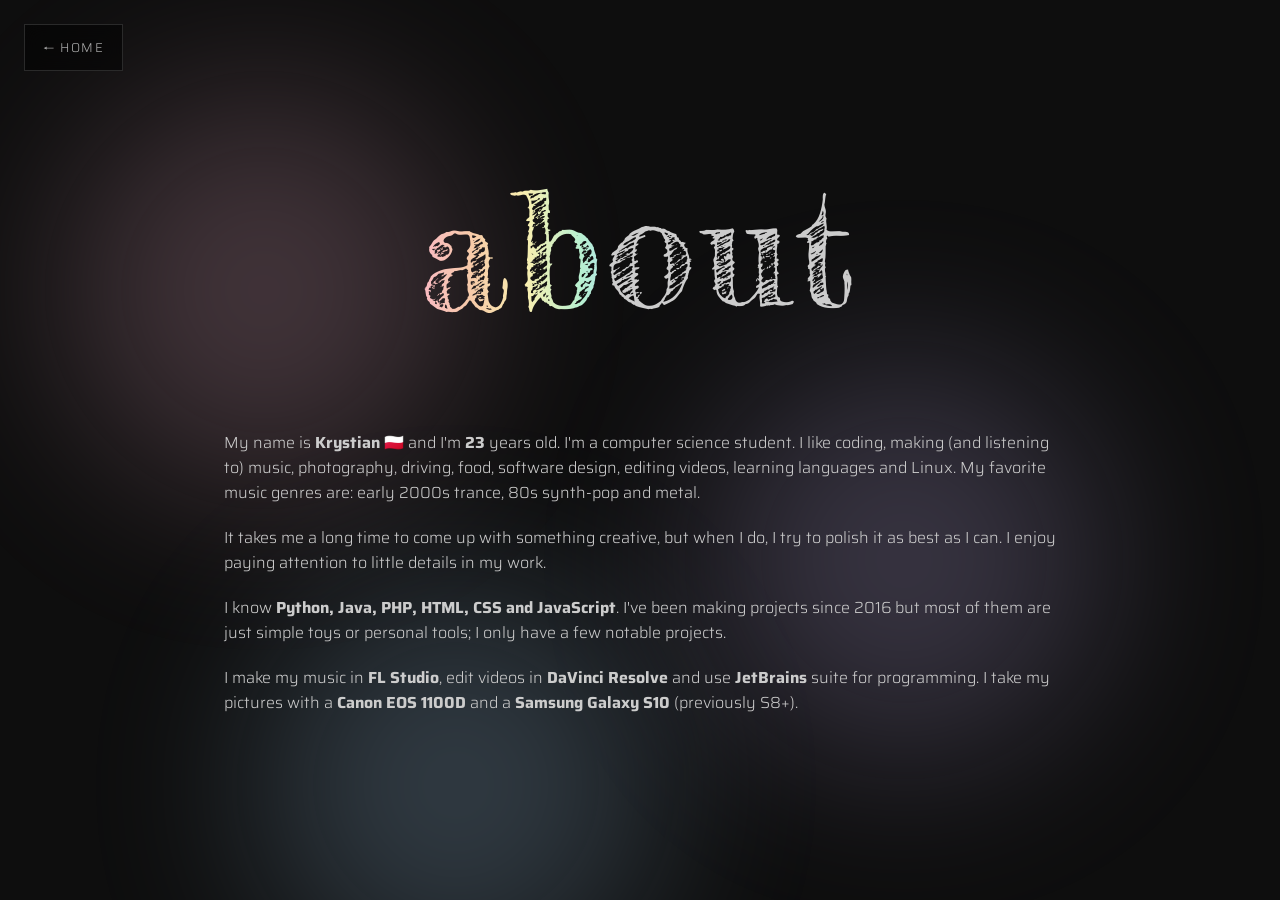
<file: about.html>
<!DOCTYPE html>
<html lang="en">
<head>
    <meta charset="UTF-8" />
    <title>About me</title>
    <link rel="stylesheet" href="style.css" />
    <meta name="viewport" content="width=device-width, initial-scale=1.0" />
    <link rel="preconnect" href="https://fonts.googleapis.com" />
    <link rel="preconnect" href="https://fonts.gstatic.com" crossorigin />
    <link href="https://fonts.googleapis.com/css2?family=Fredericka+the+Great&family=Saira:ital,wght@0,100..900;1,100..900&display=swap" rel="stylesheet" />
    <link type="image/png" sizes="16x16" rel="icon" href="assets/favicon/icons8-rainbow-3d-fluency-16.png">
    <link type="image/png" sizes="32x32" rel="icon" href="assets/favicon/icons8-rainbow-3d-fluency-32.png">
    <link type="image/png" sizes="96x96" rel="icon" href="assets/favicon/icons8-rainbow-3d-fluency-96.png">
</head>
<body>
    <div class="ambient-background" aria-hidden="true">
        <div class="ambient-glow ambient-glow-1"></div>
        <div class="ambient-glow ambient-glow-2"></div>
        <div class="ambient-glow ambient-glow-3"></div>
    </div>
    <a href="/" class="home-button" aria-label="Homepage">
        ← HOME
    </a>

    <h1>
        <span class="colorful">ab</span><span class="normal">out</span>
    </h1>

    <section id="about-me" aria-label="About me">
        <p class="about-me-element">
            My name is <b>Krystian</b> 🇵🇱 and I'm <b>23</b> years old. I'm a computer science student.
            I like coding, making (and listening to) music, photography, driving, food, software design,
            editing videos, learning languages and Linux. My favorite music genres are: early 2000s trance,
            80s synth-pop and metal.
        </p>

        <p class="about-me-element">
            It takes me a long time to come up with something creative, but when I do, I try to polish it as best as I can.
            I enjoy paying attention to little details in my work.
        </p>

        <p class="about-me-element">
            I know <b>Python, Java, PHP, HTML, CSS and JavaScript</b>.
            I've been making projects since 2016 but most of them are just simple toys or personal tools;
            I only have a few notable projects.
        </p>

        <p class="about-me-element">
            I make my music in <b>FL Studio</b>, edit videos in <b>DaVinci Resolve</b> and use <b>JetBrains</b> suite for programming.
            I take my pictures with a <b>Canon EOS 1100D</b> and a <b>Samsung Galaxy S10</b> (previously S8+).
        </p>
    </section>
</body>
</html>
</file>
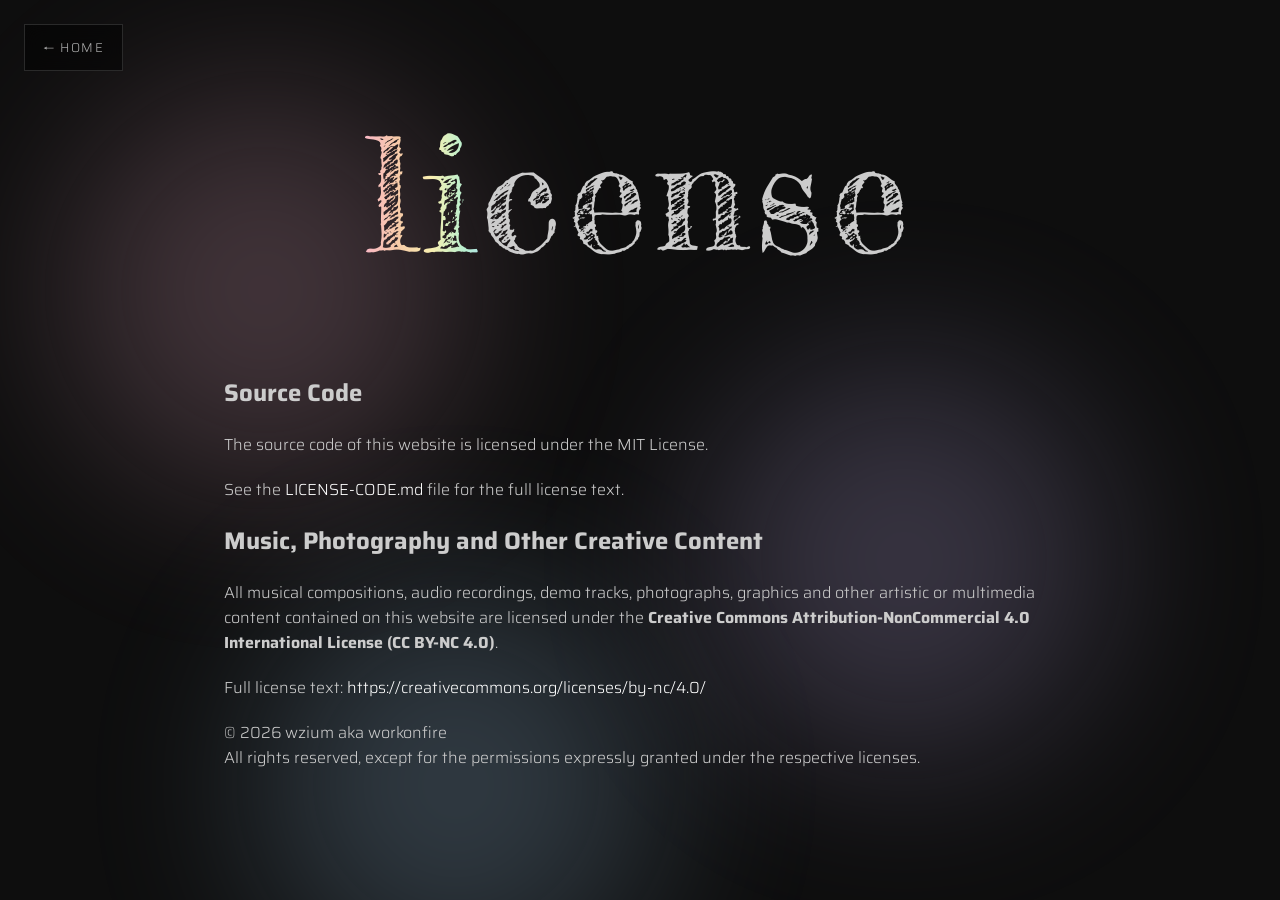
<file: license.html>
<!DOCTYPE html>
<html lang="en">
<head>
    <meta charset="UTF-8" />
    <title>License</title>
    <link rel="stylesheet" href="style.css" />
    <meta name="viewport" content="width=device-width, initial-scale=1.0" />
    <link rel="preconnect" href="https://fonts.googleapis.com" />
    <link rel="preconnect" href="https://fonts.gstatic.com" crossorigin />
    <link href="https://fonts.googleapis.com/css2?family=Fredericka+the+Great&family=Saira:ital,wght@0,100..900;1,100..900&display=swap" rel="stylesheet" />
    <link type="image/png" sizes="16x16" rel="icon" href="assets/favicon/icons8-rainbow-3d-fluency-16.png">
    <link type="image/png" sizes="32x32" rel="icon" href="assets/favicon/icons8-rainbow-3d-fluency-32.png">
    <link type="image/png" sizes="96x96" rel="icon" href="assets/favicon/icons8-rainbow-3d-fluency-96.png">
</head>
<body>
    <div class="ambient-background" aria-hidden="true">
        <div class="ambient-glow ambient-glow-1"></div>
        <div class="ambient-glow ambient-glow-2"></div>
        <div class="ambient-glow ambient-glow-3"></div>
    </div>
    <a href="/" class="home-button" aria-label="Homepage">
        ← HOME
    </a>

    <h1>
        <span class="colorful">li</span><span class="normal">cense</span>
    </h1>

    <section id="licensing" aria-label="License">
        <h2 class="license-element">Source Code</h2>

        <p class="license-element">
            The source code of this website is licensed under the MIT License.
        </p>

        <p class="license-element">
            See the <a href="LICENSE-CODE.md">LICENSE-CODE.md</a> file for the full license text.
        </p>

        <h2 class="license-element">Music, Photography and Other Creative Content</h2>

        <p class="license-element">
            All musical compositions, audio recordings, demo tracks, photographs,
            graphics and other artistic or multimedia content contained on this
            website are licensed under the
            <strong>Creative Commons Attribution-NonCommercial 4.0 International
            License (CC BY-NC 4.0)</strong>.
        </p>

        <p class="license-element">
            Full license text:
            <a href="https://creativecommons.org/licenses/by-nc/4.0/"
               target="_blank"
               rel="noopener noreferrer">
                https://creativecommons.org/licenses/by-nc/4.0/
            </a>
        </p>

        <footer class="license-element">
            <p>
                &copy; 2026 wzium aka workonfire<br>
                All rights reserved, except for the permissions expressly
                granted under the respective licenses.
            </p>
        </footer>
    </section>
</body>
</html>
</file>
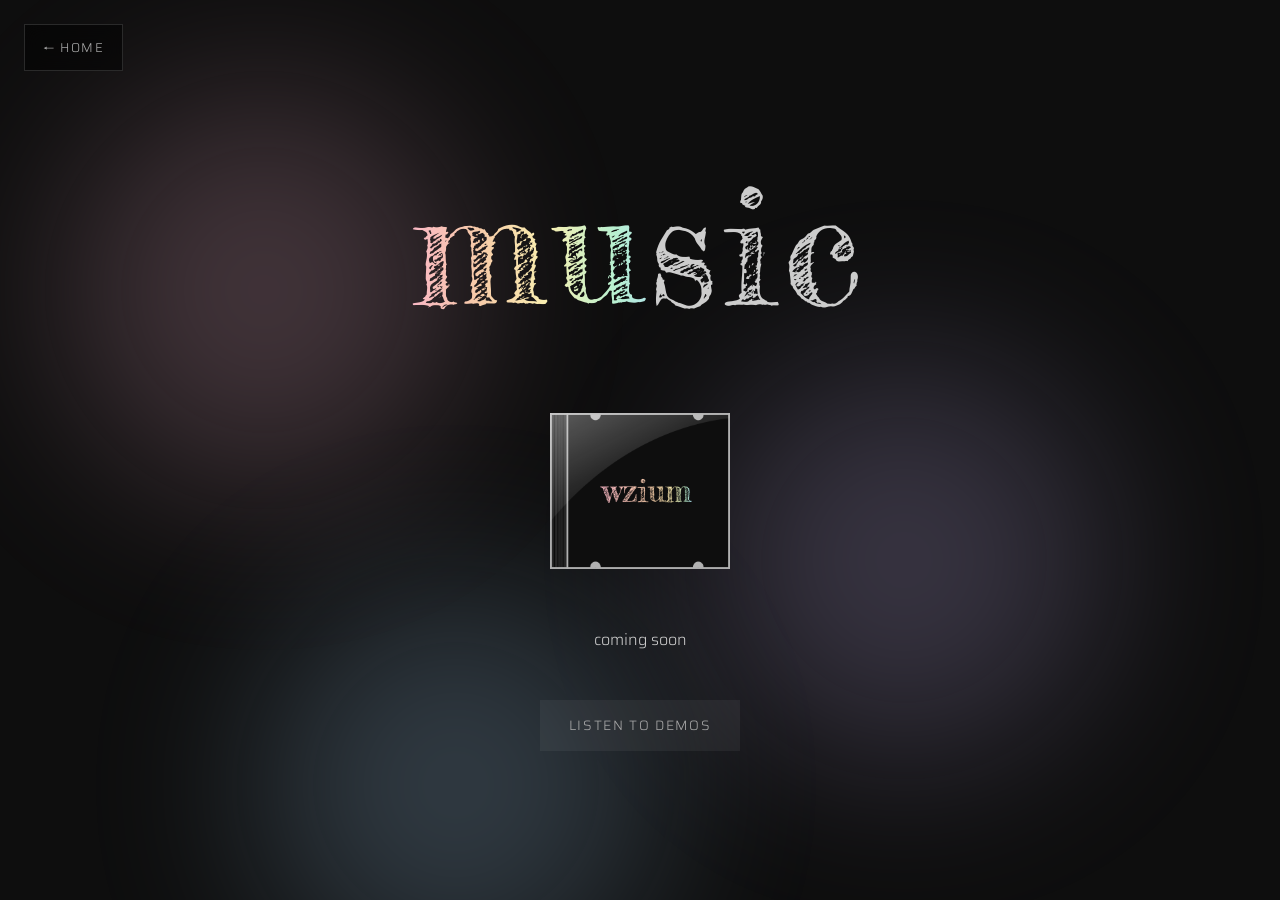
<file: music.html>
<!DOCTYPE html>
<html lang="en">
<head>
    <meta charset="UTF-8" />
    <title>Music</title>
    <link rel="stylesheet" href="style.css" />
    <meta name="viewport" content="width=device-width, initial-scale=1.0" />
    <link rel="preconnect" href="https://fonts.googleapis.com" />
    <link rel="preconnect" href="https://fonts.gstatic.com" crossorigin />
    <link href="https://fonts.googleapis.com/css2?family=Fredericka+the+Great&family=Saira:ital,wght@0,100..900;1,100..900&display=swap" rel="stylesheet" />
    <link type="image/png" sizes="16x16" rel="icon" href="assets/favicon/icons8-rainbow-3d-fluency-16.png">
    <link type="image/png" sizes="32x32" rel="icon" href="assets/favicon/icons8-rainbow-3d-fluency-32.png">
    <link type="image/png" sizes="96x96" rel="icon" href="assets/favicon/icons8-rainbow-3d-fluency-96.png">
</head>
<body>
    <div class="ambient-background" aria-hidden="true">
        <div class="ambient-glow ambient-glow-1"></div>
        <div class="ambient-glow ambient-glow-2"></div>
        <div class="ambient-glow ambient-glow-3"></div>
    </div>
    <a href="/" class="home-button" aria-label="Homepage">
        ← HOME
    </a>

    <h1>
        <span class="colorful">mu</span><span class="normal">sic</span>
    </h1>

    <img src="assets/cd.png" alt="Album cover" class="album-cover">

    coming soon

    <nav>
        <a href="demos.php">Listen to demos</a>
    </nav>

</body>
</html>
</file>
<file: style.css>
:root {
    --bg: #0e0e0e;
    --bg-card: #161616;
    --bg-button: #1a1a1a;
    --text: #ccc;
    --text-secondary: #aaa;
    --text-light: #eee;
    --text-muted: #666;
    --border: #2a2a2a;
    --border-hover: #555;
    --accent-pink: #f9b8c4;
    --accent-green: #b8f0d0;
    --accent-blue: #a8d8f7;
    --font-main: "Saira", sans-serif;
    --font-display: "Fredericka the Great", serif;
}

*,
*::before,
*::after {
    box-sizing: border-box;
    margin: 0;
    padding: 0;
}

body {
    background: var(--bg);
    color: var(--text);
    font-family: var(--font-main);
    font-optical-sizing: auto;
    font-weight: 300;
    font-style: normal;
    font-variation-settings: "wdth" 100;
    min-height: 100vh;
    display: flex;
    flex-direction: column;
    align-items: center;
    justify-content: center;
    gap: 48px;
    padding: 48px 0;
    position: relative;
}

.page-content {
    position: relative;
    z-index: 1;
}

.colorful {
    font-family: var(--font-display);
    font-size: clamp(5rem, 15vw, 10rem);
    font-weight: 400;
    font-style: normal;
    letter-spacing: 0.04em;
    background: linear-gradient(
        90deg,
        var(--accent-pink),
        #f7cba8,
        #f9efb0,
        var(--accent-green),
        var(--accent-blue),
        #c0b8f9,
        #f4b8f0,
        var(--accent-pink)
    );
    background-size: 200% auto;
    -webkit-background-clip: text;
    -webkit-text-fill-color: transparent;
    background-clip: text;
    animation: shimmer 6s linear infinite;
    user-select: none;
}

@keyframes shimmer {
    to {
        background-position: 200% center;
    }
}

.normal {
    font-family: var(--font-display);
    font-size: clamp(5rem, 15vw, 10rem);
    font-weight: 400;
    font-style: normal;
    letter-spacing: 0.04em;
    color: var(--text);
}

a {
    text-decoration: none;
    color: white;
}

nav {
    display: flex;
    gap: 16px;
    flex-wrap: wrap;
    justify-content: center;
}

nav a {
    background: rgba(255, 255, 255, 0.055);
    border: 1px solid transparent;
    color: var(--text-secondary);
    font-family: inherit;
    font-size: 0.85rem;
    font-weight: 300;
    letter-spacing: 0.12em;
    text-transform: uppercase;
    padding: 14px 28px;
    cursor: default;
    transition:
        border-color 0.2s,
        color 0.2s;
}

nav a:hover {
    border-color: var(--border-hover);
    color: var(--text-light);
}

@media (max-width: 600px) {
    body {
            padding-top: 100px;
    }
    nav {
        flex-direction: column;
        align-items: stretch;
        width: 100%;
        max-width: 320px;
    }
    nav a {
        text-align: center;
    }
    .home-button {
        top: 14px;
        left: 14px;
        padding: 10px 14px;
        font-size: 0.75rem;
    }
    .ambient-glow {
        width: 250px;
        height: 250px;
        filter: blur(70px);
        opacity: 0.18;
    }
}

#gallery {
    display: none;
    position: fixed;
    inset: 0;
    background: var(--bg);
    z-index: 10;
    flex-direction: column;
    align-items: center;
    padding: 40px 24px;
    overflow-y: auto;
}

#gallery.open {
    display: flex;
}

#gallery-back {
    align-self: flex-start;
    background: none;
    border: none;
    color: #555;
    font-family: inherit;
    font-size: 0.8rem;
    letter-spacing: 0.15em;
    text-transform: uppercase;
    cursor: pointer;
    margin-bottom: 36px;
    transition: color 0.2s;
}

#gallery-back:hover {
    color: var(--text);
}

#gallery-title {
    font-size: 1.6rem;
    font-weight: 300;
    font-style: italic;
    color: #777;
    margin-bottom: 32px;
    letter-spacing: 0.06em;
}

#gallery-grid {
    display: grid;
    gap: 10px;
    width: 100%;
    grid-template-columns: repeat(2, minmax(0, 1fr));
    max-width: 1000px;
}

.album-card:hover {
    border-color: #444;
}

.album-thumb {
    width: 100%;
    aspect-ratio: 1;
    object-fit: cover;
    display: block;
    background: #111;
}

.album-no-thumb {
    width: 100%;
    aspect-ratio: 1;
    background: #111;
    display: flex;
    align-items: center;
    justify-content: center;
    color: var(--border);
    font-size: 2.5rem;
}

.album-label {
    color: white;
    padding: 10px 12px;
    letter-spacing: 0.1em;
    font-size: 0.75rem;
    text-transform: uppercase;
}

.album-desc {
    padding: 0 12px 12px 12px;
    font-size: 0.8rem;
    color: var(--border-hover);
    line-height: 1.4;
}

.album-actions {
    display: flex;
    gap: 8px;
    padding: 0 12px 12px 12px;
}

.photo-item {
    aspect-ratio: 1;
    overflow: hidden;
    cursor: pointer;
}

.photo-item img {
    width: 100%;
    height: 100%;
    object-fit: cover;
    display: block;
    transition: opacity 0.2s;
}

.photo-item:hover img {
    opacity: 0.75;
}

#photo-viewer {
    position: fixed;
    inset: 0;
    background: rgba(14, 14, 14, 0.95);
    display: none;
    align-items: center;
    justify-content: center;
    z-index: 999;
}

#photo-viewer.open {
    display: flex;
}

.pv-image {
    max-width: 90vw;
    max-height: 90vh;
    object-fit: contain;
}

.pv-close,
.pv-prev,
.pv-next {
    position: absolute;
    background: none;
    border: none;
    color: var(--text-secondary);
    font-size: 6rem;
    cursor: pointer;
    text-shadow: 0 2px 8px rgba(0, 0, 0, 0.9);
}

.pv-close {
    top: 20px;
    right: 30px;
}

.pv-prev {
    left: 30px;
}

.pv-next {
    right: 30px;
}

.pv-download {
    position: absolute;
    bottom: 20px;
    color: var(--text-secondary);
    text-decoration: none;
    font-size: 0.8rem;
    letter-spacing: 0.1em;
}

#projects-grid {
    display: grid;
    gap: 16px;
    margin: 0 auto;
    grid-template-columns: 1fr;
    max-width: 760px;
    width: 100%;
    padding: 0 16px;
}

.album-card,
.project-card {
    background: rgba(0, 0, 0, 0.25);
    border: 1px solid rgba(255, 255, 255, 0.12);
    cursor: default;
    overflow: hidden;
    display: flex;
    transition: border-color 0.2s;
}

.album-card {
    flex-direction: column;
}

.project-card {
    flex-direction: row;
    align-items: center;
    gap: 12px;
    padding: 10px;
}

.project-card-more {
    align-items: center;
    justify-content: center;
    text-align: center;
}

.project-thumb {
    aspect-ratio: 1;
    object-fit: contain;
    display: block;
    width: 72px;
    min-width: 72px;
    height: 72px;
    flex-shrink: 0;
}

.project-content {
    min-width: 0;
    padding: 4px 0;
}

.project-header {
    display: flex;
    align-items: center;
    gap: 10px;
    flex-wrap: wrap;
    margin-bottom: 6px;
}

.project-label {
    color: white;
    font-size: 1rem;
}

.project-desc {
    color: var(--text-secondary);
    font-size: 0.9rem;
    line-height: 1.45;
    margin-bottom: 8px;
}

.project-actions {
    display: flex;
    gap: 8px;
    flex-wrap: wrap;
    margin-top: 12px;
}

.alpha-badge {
    background: #f9efb0;
    border: 1px solid #d8bd52;
    color: #2a250a;
    font-size: 0.68rem;
    font-weight: 700;
    letter-spacing: 0.12em;
    line-height: 1;
    padding: 5px 7px;
}

.badge {
    display: inline-block;
    font-size: 0.7rem;
    letter-spacing: 0.1em;
    line-height: 1;
    padding: 5px 7px;
    text-transform: uppercase;
}

.badge-python {
    background: #17212b;
    border: 1px solid #2e4258;
    color: #b7c9dc;
}

.badge-java {
    background: #251917;
    border: 1px solid #4c302a;
    color: #d7b8ae;
}

.badge-html {
    background: #241b12;
    border: 1px solid #4a3521;
    color: #d6b98d;
}

.badge-php {
    background: #1d1c2c;
    border: 1px solid #3d3a5a;
    color: #c5c1e1;
}

.page-note {
    max-width: 760px;
    padding: 0 16px;
    text-align: center;
}

@media (min-width: 720px) {
    #projects-grid {
        grid-template-columns: repeat(2, minmax(0, 1fr));
    }
    #gallery-grid {
            grid-template-columns: repeat(5, minmax(0, 1fr));
    }
}

#msg {
    color: #333;
    font-style: italic;
    font-size: 1rem;
    margin-top: 24px;
}

.action-btn {
    background: var(--bg-button);
    border: 1px solid var(--border);
    color: var(--text-secondary);
    text-decoration: none;
    padding: 6px 12px;
    font-size: 0.75rem;
    text-transform: uppercase;
    cursor: pointer;
    transition:
        border-color 0.2s,
        color 0.2s;
}

.action-btn-icon {
    align-items: center;
    display: inline-flex;
    gap: 8px;
}

.github-icon {
    height: 14px;
    width: 14px;
}

.action-btn:hover {
    border-color: var(--border-hover);
    color: var(--text-light);
}

.album-cover {
    width: 180px;
    max-width: 70vw;
    height: auto;
    display: block;
    margin: 20px auto 10px auto;
}

.audio-player {
    width: min(90vw, 380px);
    background: var(--bg-card);
    border: 1px solid #292929;
    padding: 24px;
    display: flex;
    flex-direction: column;
    gap: 20px;
    box-shadow: 0 20px 60px rgba(0, 0, 0, 0.4);
}


.player-info {
    display: flex;
    flex-direction: column;
    gap: 5px;
}

.track-title {
    color: var(--text-light);
    font-size: 1.15rem;
}

.track-artist {
    color: var(--text-muted);
    font-size: 0.85rem;
}

.player-progress {
    display: flex;
    flex-direction: column;
    gap: 8px;
}

.progress,
.volume {
    appearance: none;
    -webkit-appearance: none;
    outline: none;
    cursor: pointer;
    height: 3px;
    border-radius: 0;
}

.progress {
    width: 100%;
    background: linear-gradient(
        90deg,
        var(--accent-pink),
        #f7cba8,
        #f9efb0,
        var(--accent-green),
        var(--accent-blue),
        #c0b8f9
    );
}

.progress::-webkit-slider-thumb,
.volume::-webkit-slider-thumb {
    appearance: none;
    -webkit-appearance: none;
    width: 16px;
    height: 16px;
    background: var(--text-light);
    border: none;
    border-radius: 50%;
}

.progress::-moz-range-thumb,
.volume::-moz-range-thumb {
    width: 16px;
    height: 16px;
    background: var(--text-light);
    border: none;
    border-radius: 50%;
}

.time-display {
    display: flex;
    justify-content: space-between;
    color: var(--border-hover);
    font-size: 0.7rem;
    font-variant-numeric: tabular-nums;
    letter-spacing: 0.05em;
}

.player-controls {
    display: flex;
    align-items: center;
    justify-content: space-between;
}

.play-btn {
    width: 48px;
    height: 48px;
    background: #1e1e1e;
    border: 1px solid #444;
    color: var(--text-light);
    font-size: 1.2rem;
    cursor: pointer;
    transition: all 0.2s;
}

.play-btn:hover {
    border-color: var(--accent-green);
    color: var(--accent-green);
}

.volume-control {
    display: flex;
    align-items: center;
    gap: 12px;
    color: var(--border-hover);
    font-size: 0.65rem;
    letter-spacing: 0.15em;
}

.volume {
    width: 85px;
    background: linear-gradient(
        90deg,
        var(--accent-green),
        var(--accent-blue)
    );
}

@media (max-width: 400px) {
    .audio-player {
        padding: 18px;
    }
}

.player-buttons {
    display: flex;
    align-items: center;
    gap: 10px;
}

.download-btn {
    width: 48px;
    height: 48px;
    display: flex;
    align-items: center;
    justify-content: center;
    background: #1e1e1e;
    border: 1px solid #444;
    color: var(--text-light);
    font-family: var(--font-main);
    font-size: 1.4rem;
    cursor: pointer;
    transition: all 0.2s;
}

.download-btn:hover {
    border-color: #f4b8f0;
    color: #f4b8f0;
}

.ambient-background {
    position: fixed;
    inset: 0;
    overflow: hidden;
    pointer-events: none;
    z-index: -1;
    isolation: isolate;
}

.ambient-glow {
    position: absolute;
    width: 400px;
    height: 400px;
    border-radius: 50%;
    filter: blur(90px);
    opacity: 0.22;
    will-change: transform;
    animation: ambient-float 18s ease-in-out infinite alternate;
}

.ambient-glow-1 {
    background: #f7b8d2;
    top: 10%;
    left: 5%;
    animation-duration: 20s;
}

.ambient-glow-2 {
    background: #c9b8f5;
    top: 40%;
    left: 55%;
    animation-duration: 25s;
    animation-delay: -8s;
}

.ambient-glow-3 {
    background: #a9d5fa;
    top: 65%;
    left: 20%;
    animation-duration: 22s;
    animation-delay: -12s;
}

@keyframes ambient-float {
    0% {
        transform: translate3d(0, 0, 0);
    }
    50% {
        transform: translate3d(120px, -80px, 0);
    }
    100% {
        transform: translate3d(-80px, 100px, 0);
    }
}

@media (prefers-reduced-motion: reduce) {
    .ambient-glow {
        animation: none;
    }
    .pv-loading span {
        animation: none;
        width: 100%;
    }
}

.pv-loading {
    position: absolute;
    top: 0;
    left: 0;
    width: 100%;
    height: 5px;
    overflow: hidden;
    opacity: 0;
    pointer-events: none;
    transition: opacity 0.25s ease;
    z-index: 100;
}

#photo-viewer.loading .pv-loading {
    opacity: 1;
}

.pv-loading span {
    display: block;
    width: 35%;
    height: 100%;
    border-radius: 10px;
    background: linear-gradient(
        90deg,
        #f7b8d2,
        #c9b8f5,
        #a9d5fa,
        #b8efd9,
        #f7e6a8,
        #f7b8d2
    );
    animation: pv-loading-animation 1.2s ease-in-out infinite;
}

@keyframes pv-loading-animation {
    0% {
        transform: translateX(-110%);
    }
    100% {
        transform: translateX(300%);
    }
}

#licensing,
#about-me {
    max-width: 900px;
    width: 100%;
    margin: 0 auto;
    padding: 24px;
    box-sizing: border-box;
}

.license-element,
.about-me-element {
    padding: 10px;
}

.home-button {
    position: fixed;
    top: 24px;
    left: 24px;
    z-index: 20;
    display: inline-flex;
    align-items: center;
    justify-content: center;
    padding: 12px 18px;
    background: rgba(0, 0, 0, 0.5);
    backdrop-filter: blur(10px);
    -webkit-backdrop-filter: blur(10px);
    border: 1px solid var(--border);
    color: var(--text-secondary);
    font-family: var(--font-main);
    font-size: 0.8rem;
    font-weight: 300;
    letter-spacing: 0.12em;
    text-transform: uppercase;
    cursor: pointer;
    transition:
        border-color 0.2s,
        color 0.2s,
        background 0.2s;
}

.home-button:hover {
    border-color: var(--border-hover);
    color: var(--text-light);
    background: rgba(255, 255, 255, 0.09);
}

body:has(#gallery.open, #photo-viewer.open) .home-button {
    display: none;
}
</file>
